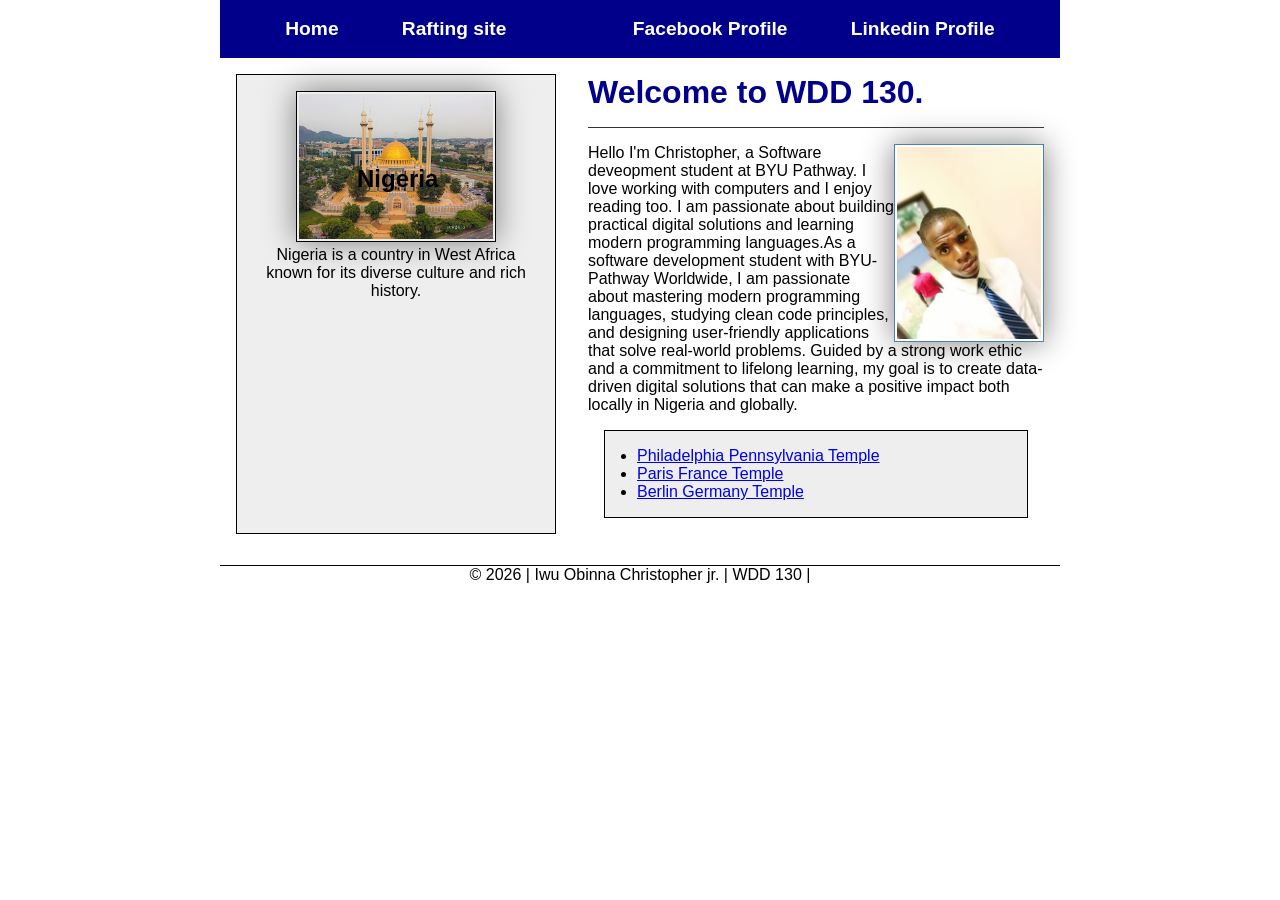
<file: index.html>
<!-- 15 september 2026 --> 
<!DOCTYPE html>
<html lang="en">

<head>
    <meta charset="UTF-8">
    <meta name="viewport" content="width=device-width, initial-scale=1.0">
    <title>Iwu Obinna Christopher | WDD 130</title>
    <meta name="description" content=" Iwu Obinna Christopher jr's BYU Pathway WDD 130 Home page.">
    <meta name="author" content="Iwu Obinna Christopher jr. ">

    <link rel="stylesheet" href="styles/styles.css">
    <link rel="preconnect" href="https://fonts.googleapis.com">
<link rel="preconnect" href="https://fonts.gstatic.com" crossorigin>
<link href="https://fonts.googleapis.com/css2?family=Roboto:ital,wght@0,100..900;1,100..900&display=swap" rel="stylesheet">
</head>

<body>
    <header>
        <nav>
            <a href="#">Home</a>
            <a href="wwr/">Rafting site </a>
            <a href="wwr/site-plan-rafting." ></a>
            <a href="https://www.facebook.com/profile.php?id=61584654825526">Facebook Profile</a>
            <a href="https://linkedin.
            com"> Linkedin Profile</a>

        </nav>
    </header>
    <div class="grid">
        <main>
            <h1>Welcome to WDD 130.</h1>
            <img src="images/profile.jpg" alt="A picture of Iwu Christopher.">
            <p>Hello I'm Christopher, a Software deveopment student at BYU Pathway. I love working with
                computers and I enjoy reading too. I am  passionate about building practical digital solutions 
                and learning modern programming languages.As a software development student with BYU-Pathway Worldwide, I am passionate about 
                mastering modern programming languages, studying clean code principles, and designing user-friendly applications 
                that solve real-world problems. Guided by a strong work ethic and a commitment to lifelong learning, my goal is to create data-driven digital 
                solutions that can make a positive impact both locally in Nigeria and globally. </p>
    <ul class="box indent">
    <li><a href="https://www.churchofjesuschrist.org/temples/details/philadelphia-pennsylvania-temple" target="_blank" rel="noopener">Philadelphia Pennsylvania Temple</a></li>
    <li><a href="https://www.churchofjesuschrist.org/temples/details/paris-france-temple" target="_blank" rel="noopener">Paris France Temple</a></li>
    <li><a href="https://www.churchofjesuschrist.org/temples/details/berlin-germany-temple" target="_blank" rel="noopener">Berlin Germany Temple</a></li>
    </ul>

        </main>
        <aside class="box"> 
            <h2>Nigeria</h2>
            <img src="images/nigeria.jpg" alt="Abuja Nigeria" >
            <p>Nigeria is a country in West Africa known for its diverse culture and rich history.</p>
        </aside>
    </div>

    <footer>
        <p>© 2026 | Iwu Obinna Christopher jr. | WDD 130 |</p>

    </footer>


</body>

</html>
</file>
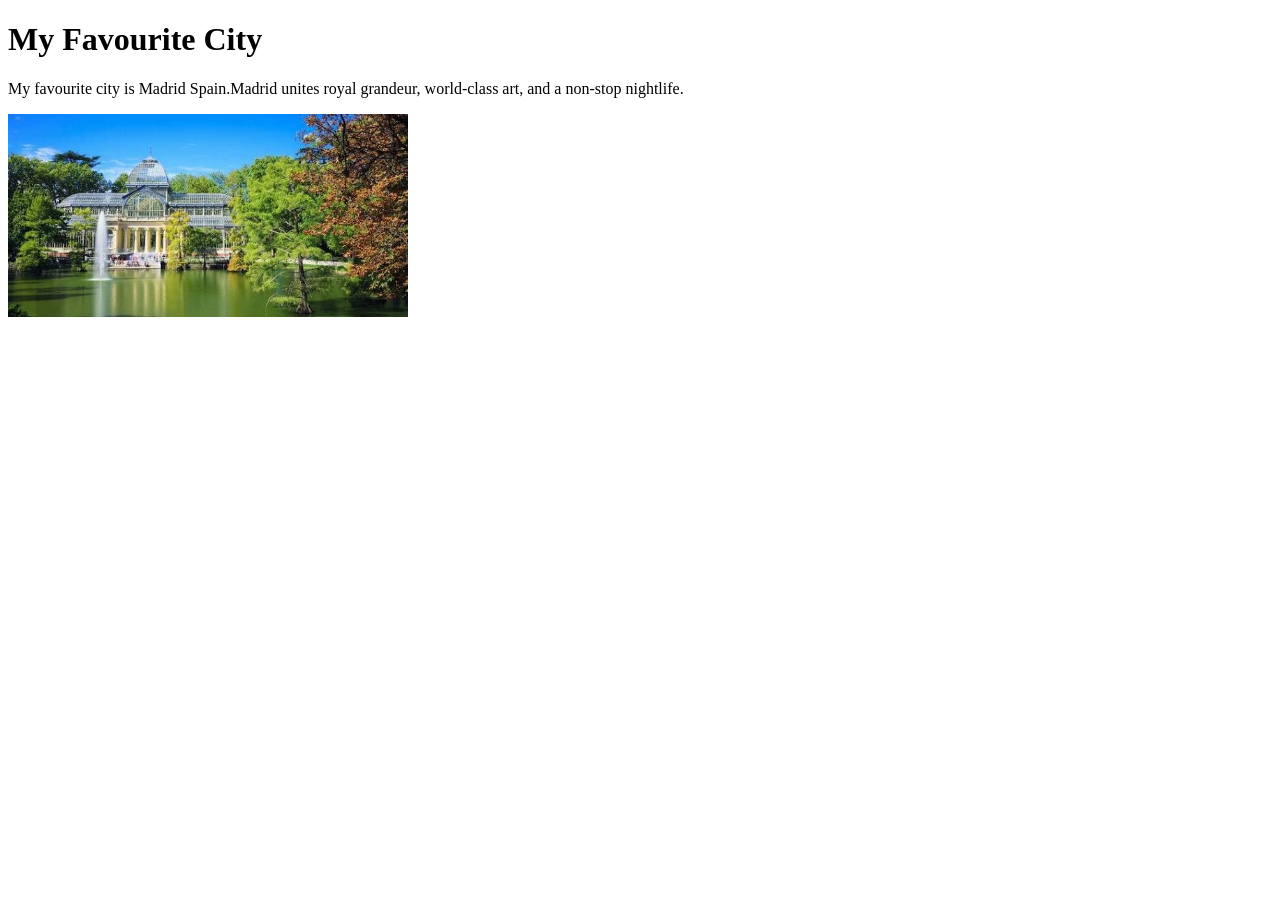
<file: week01/favourite-city.html>
<!DOCTYPE html>
<html lang="en">

<head>
    <meta charset="UTF-8">
    <meta name="viewport" content="width=device-width, initial-scale=1.0">
    <title>My Favourite City - Iwu Christopher</title>
</head>

<body>
    <h1> My Favourite City</h1>
    <p>My favourite city is Madrid Spain.Madrid unites royal grandeur, world-class art, and a
        non-stop nightlife.</p>
    <img src="images/madrid.jpg" alt="Madrid Spain" width="400" />
</body>

</html>
</file>
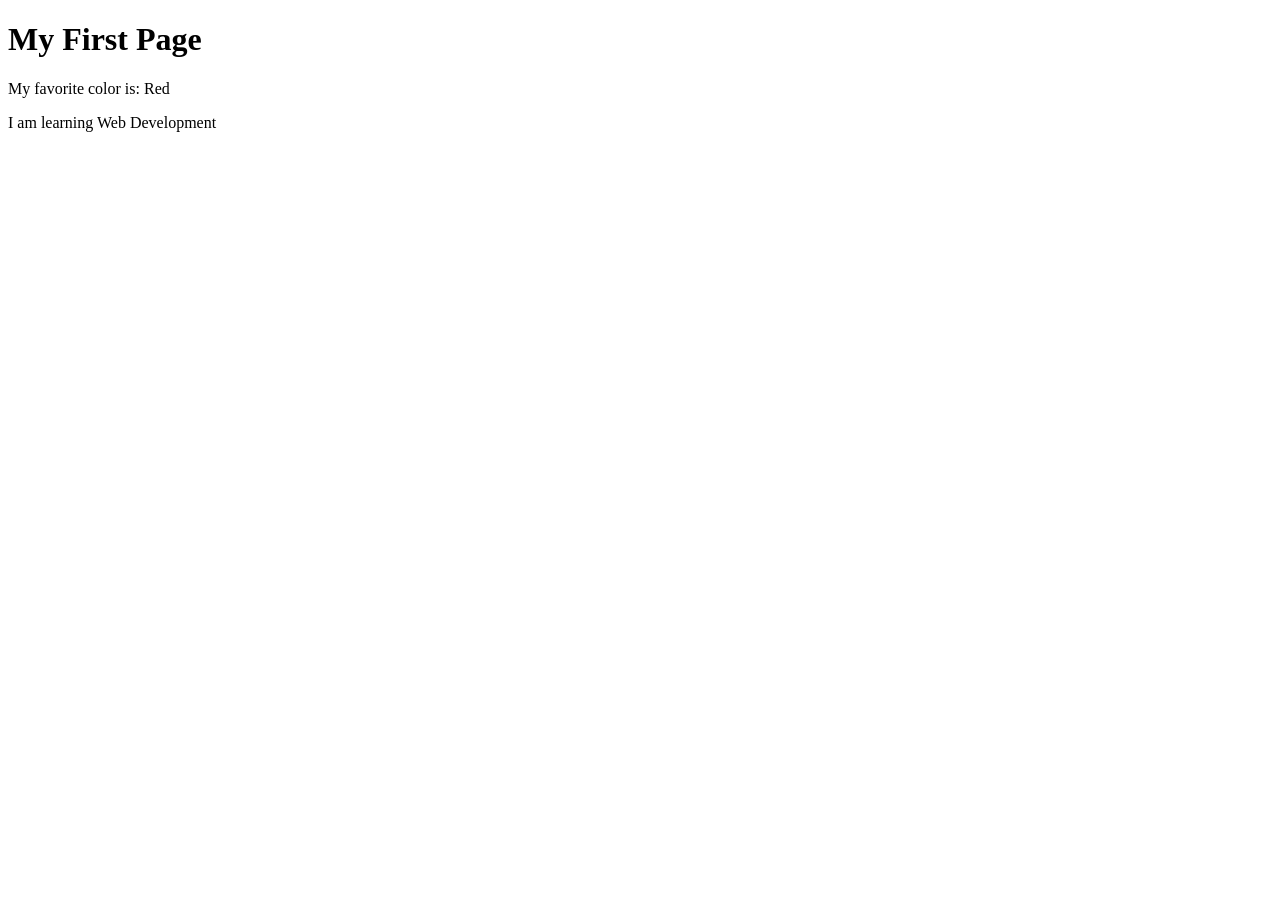
<file: week01/first-page.html>
<!DOCTYPE html>
<html lang="en">

<head>
    <meta charset="UTF-8">
    <meta name="viewport" content="width=device-width, initial-scale=1.0">
    <title>My First Page</title>
</head>

<body>
    <h1>My First Page</h1>
    <p>My favorite color is: Red </p>
    <p>I am learning Web Development </p>
</body>

</html>
</file>
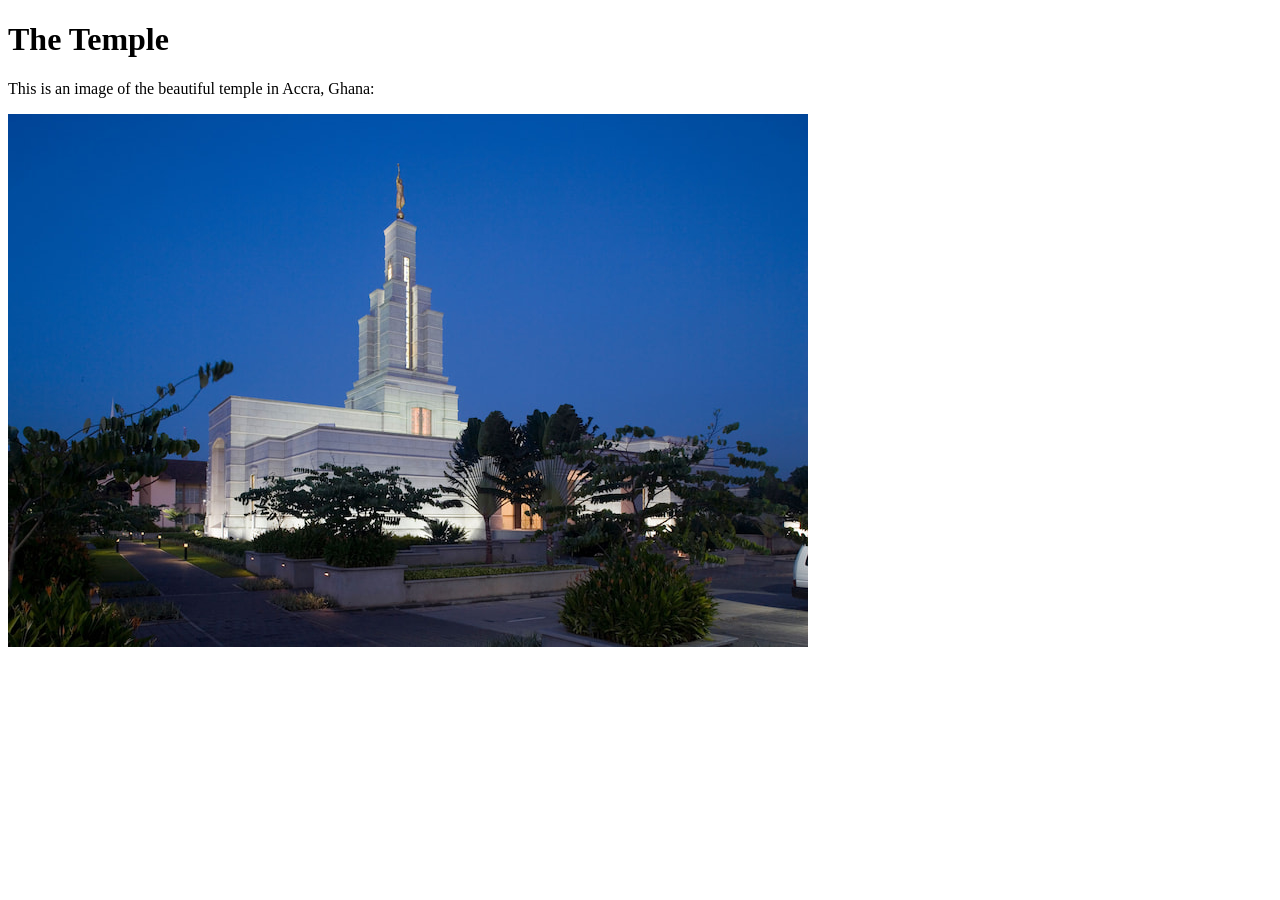
<file: week01/images-solution.html>
<!DOCTYPE html>
<html lang="en">
<head>
    <meta charset="UTF-8">
    <meta name="viewport" content="width=device-width, initial-scale=1.0">
    <title>Temple Image</title>
</head>
<body>
    <h1>The Temple</h1>
    <p>This is an image of the beautiful temple in Accra, Ghana:</p>
    <img src="images/temple-small.jpg" alt="The Accra Ghana Temple">
    
</body>
</html>
</file>
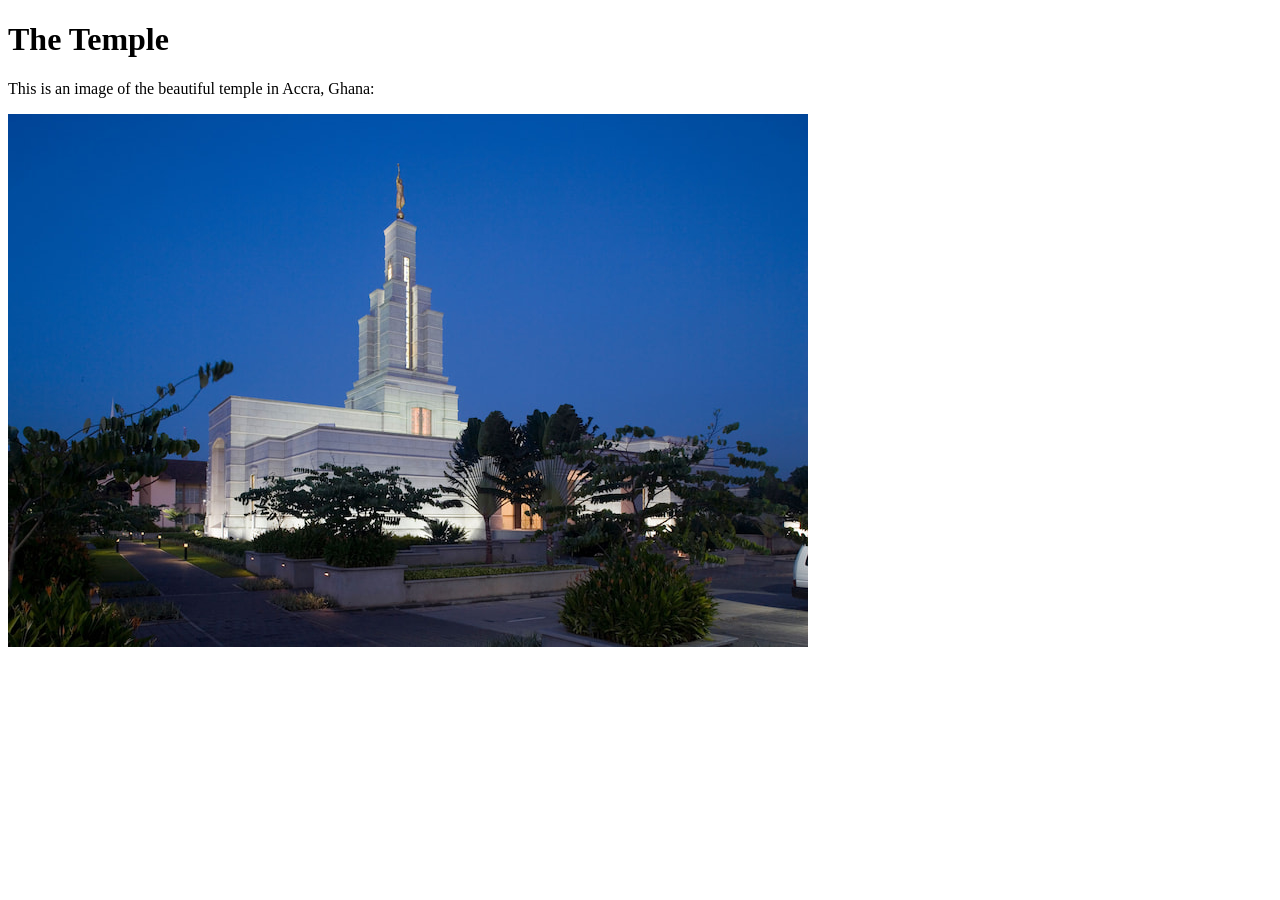
<file: week01/images.html>
<!DOCTYPE html>
<html lang="en">

<head>
    <meta charset="UTF-8">
    <meta name="viewport" content="width=device-width, initial-scale=1.0">
    <title>Temple Image</title>
</head>

<body>
    <h1>The Temple</h1>
    <p>This is an image of the beautiful temple in Accra, Ghana:</p>
    <img src="images/temple-small.jpg" alt="The Accra Ghana Temple">

</body>

</html>
</file>
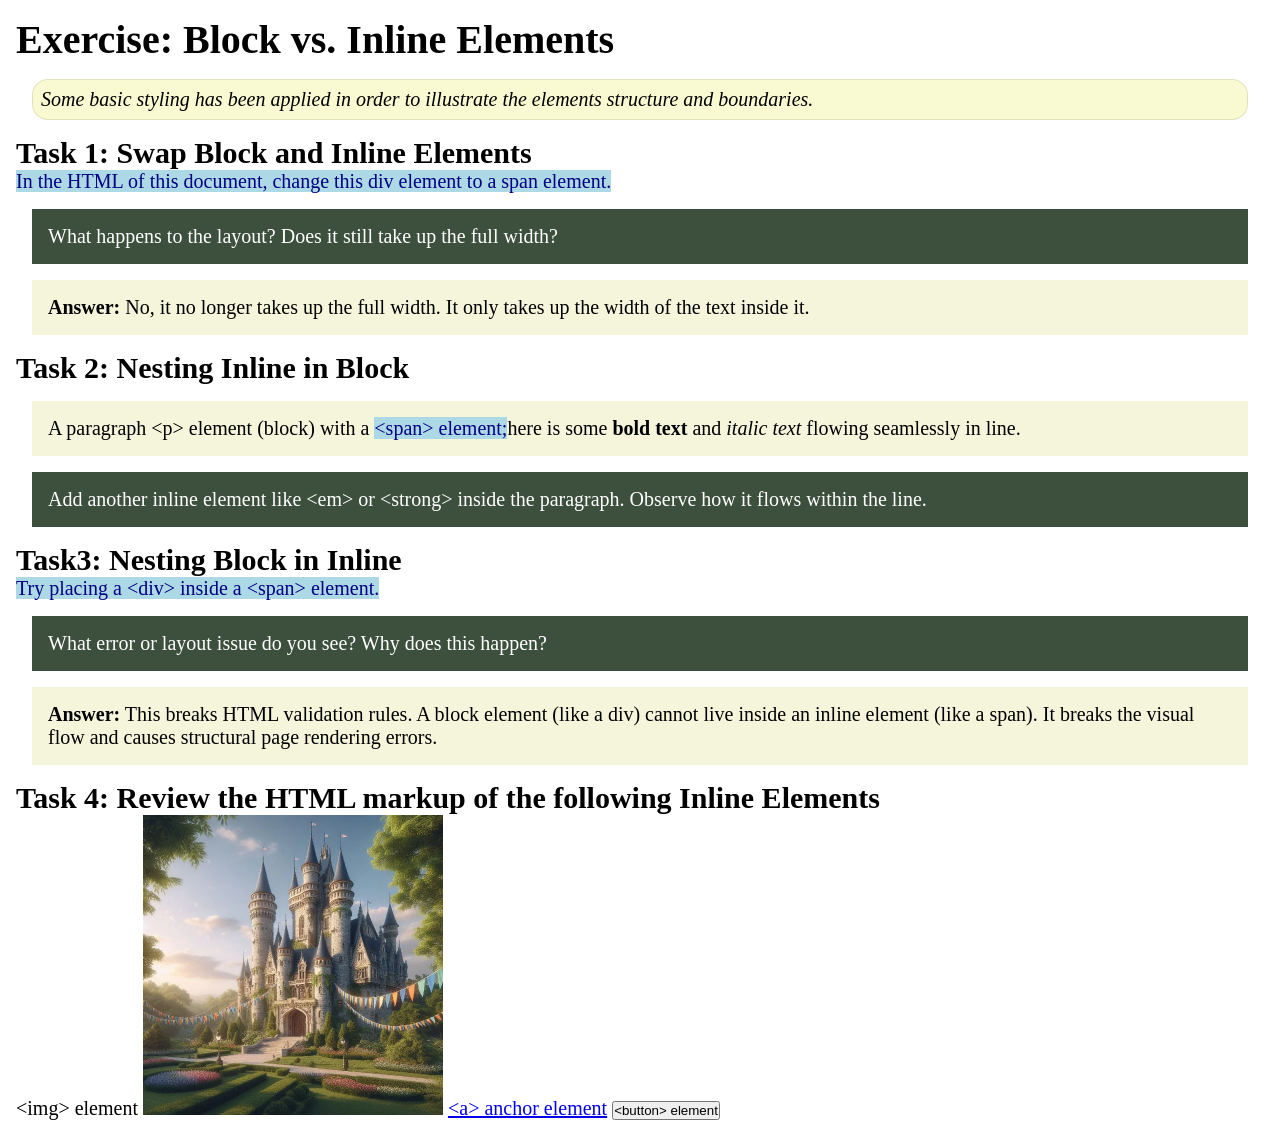
<file: week02/block-vs-inline.html>
<!DOCTYPE html>
<html lang="en">

<head>
    <meta charset="UTF-8">
    <meta name="viewport" content="width=device-width, initial-scale=1.0">
    <title>Exercise: Block vs. Inline Elements</title>
    <link rel="stylesheet" href="styles/block-vs-inline.css">
</head>

<body>
    <main>
        <h1>Exercise: Block vs. Inline Elements</h1>
        <p class="note">Some basic styling has been applied in order to illustrate the elements structure and
            boundaries.</p>

        <h2>Task 1: Swap Block and Inline Elements</h2>
        <span>In the HTML of this document, change this div element to a span element.</span>

        <p class="question">What happens to the layout? Does it still take up the full width?</p>
        <p class="answer"><strong>Answer:</strong> No, it no longer takes up the full width. It only takes up the width of the text inside it.</p>
        
        <h2>Task 2: Nesting Inline in Block</h2>
        <p>A paragraph &lt;p&gt; element (block) with a <span>&lt;span&gt; element;</span>here is some <strong>bold text</strong> and <em>italic text</em> flowing seamlessly in line. </p>
        <p class="question">Add another inline element like &lt;em&gt; or &lt;strong&gt; inside the paragraph. Observe
            how it flows within the line.</p>

        <h2>Task3: Nesting Block in Inline</h2>
        <span>Try placing a &lt;div&gt; inside a &lt;span&gt; element.</span>
            <p class="question">What error or layout issue do you see? Why does this happen?</p>
          <p class="answer"><strong>Answer:</strong> This breaks HTML validation rules. A block element (like a div) cannot live inside an inline element (like a span). It breaks the visual flow and causes structural page rendering errors.</p>


            <h2>Task 4: Review the HTML markup of the following Inline Elements</h2>
        &lt;img&gt; element
        <img src="images/castle.webp" alt="placeholder image (images are inline)" width="300" height="300">
        <a href="https://churchofjesuschrist.org">&lt;a&gt; anchor element</a>
        <button type="button">&lt;button&gt; element</button>
    </main>
</body>

</html>
</file>
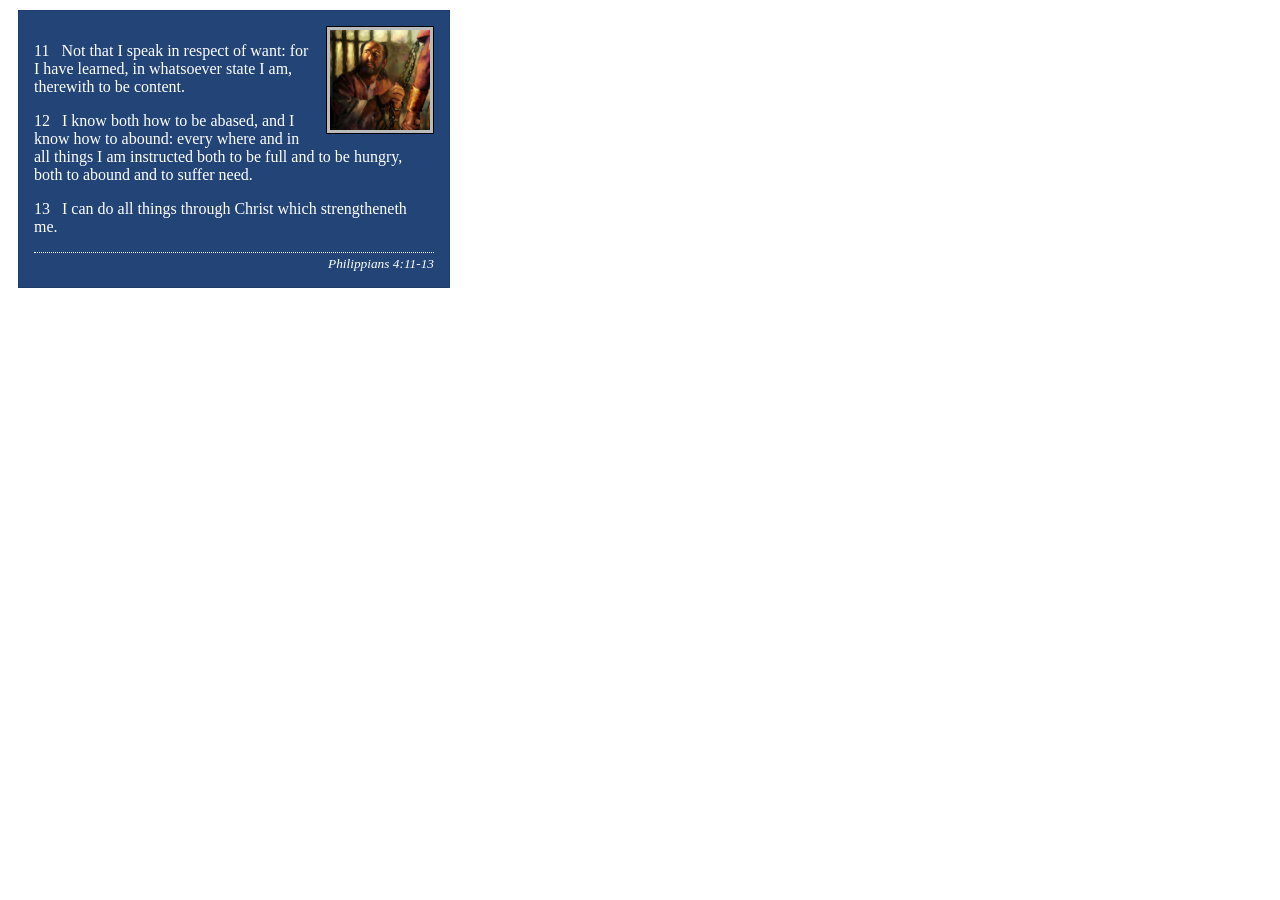
<file: week02/box-model-solution.html>
<!DOCTYPE html>
<html lang="en">
<head>
    <meta charset="UTF-8">
    <meta name="viewport" content="width=device-width, initial-scale=1.0">
    <title>Box Model Activity</title>
    <link rel="stylesheet" href="styles/box-model-solution.css">
</head>
<body>
    <main>
        <div class="callout">
            <img src="images/apostle-paul-imprisoned.webp" alt="Paul the Apostle - Imprisoned in Rome" width="200" height="200">
            <blockquote>
                <p>11 &nbsp; Not that I speak in respect of want: for I have learned, in whatsoever state I am, therewith to be content.</p>
                <p>12 &nbsp; I know both how to be abased, and I know how to abound: every where and in all things I am instructed both to be full and to be hungry, both to abound and to suffer need.</p>
                <p>13 &nbsp; I can do all things through Christ which strengtheneth me.</p>
            </blockquote>
            <cite>Philippians 4:11-13</cite>
        </div>
    </main>
</body>
</html>
</file>
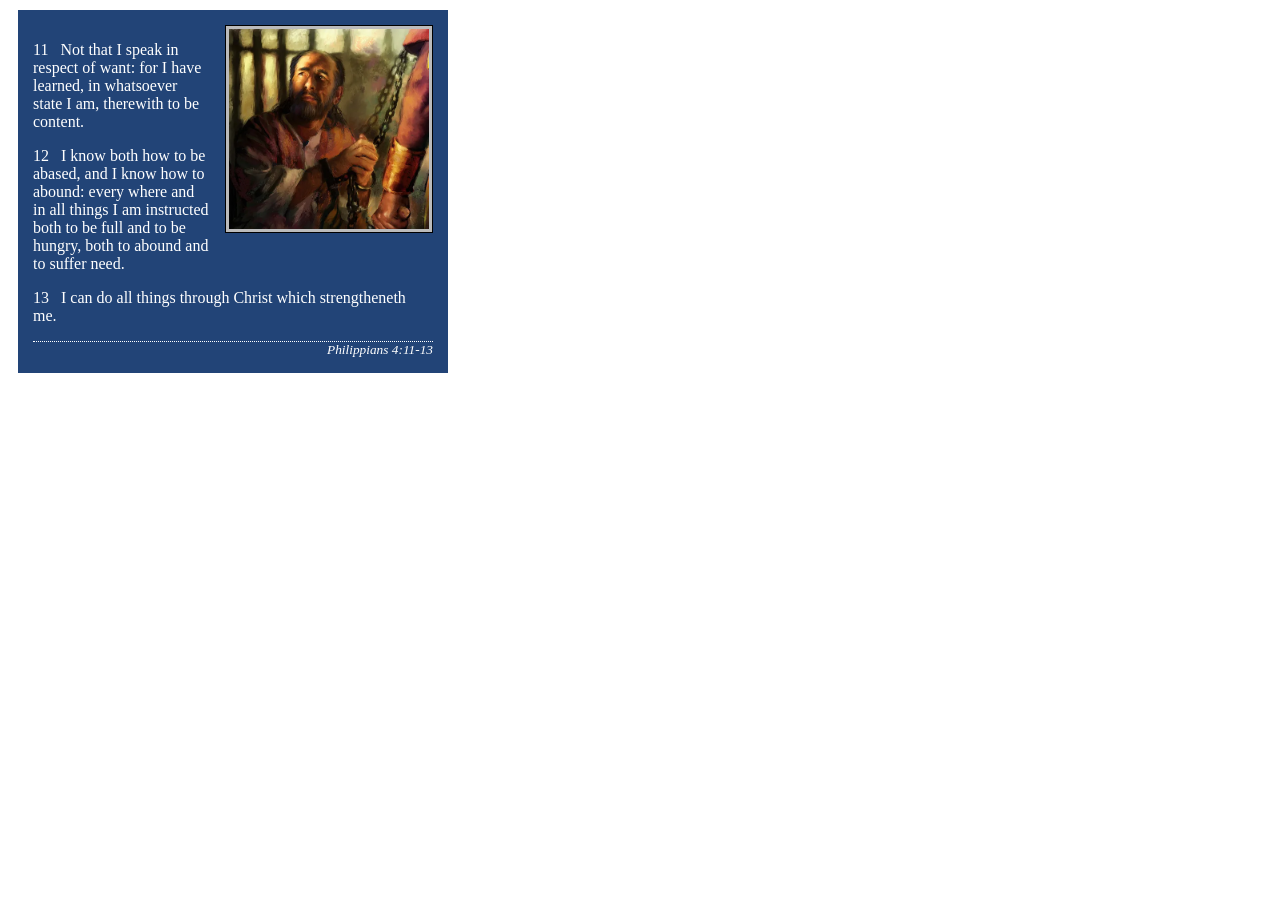
<file: week02/box-model.html>
<!DOCTYPE html>
<html lang="en">
<head>
    <meta charset="UTF-8">
    <meta name="viewport" content="width=device-width, initial-scale=1.0">
    <title>Box Model Activity</title>
    <link rel="stylesheet" href="styles/box-model.css">
</head>
<body>
    <main>
        <div class="callout">
            <img src="images/apostle-paul-imprisoned.webp" alt="Paul the Apostle - Imprisoned in Rome" width="200" height="200">
            <blockquote>
                <p>11 &nbsp; Not that I speak in respect of want: for I have learned, in whatsoever state I am, therewith to be content.</p>
                <p>12 &nbsp; I know both how to be abased, and I know how to abound: every where and in all things I am instructed both to be full and to be hungry, both to abound and to suffer need.</p>
                <p>13 &nbsp; I can do all things through Christ which strengtheneth me.</p>
            </blockquote>
            <cite>Philippians 4:11-13</cite>
        </div>
    </main>
</body>
</html>
</file>
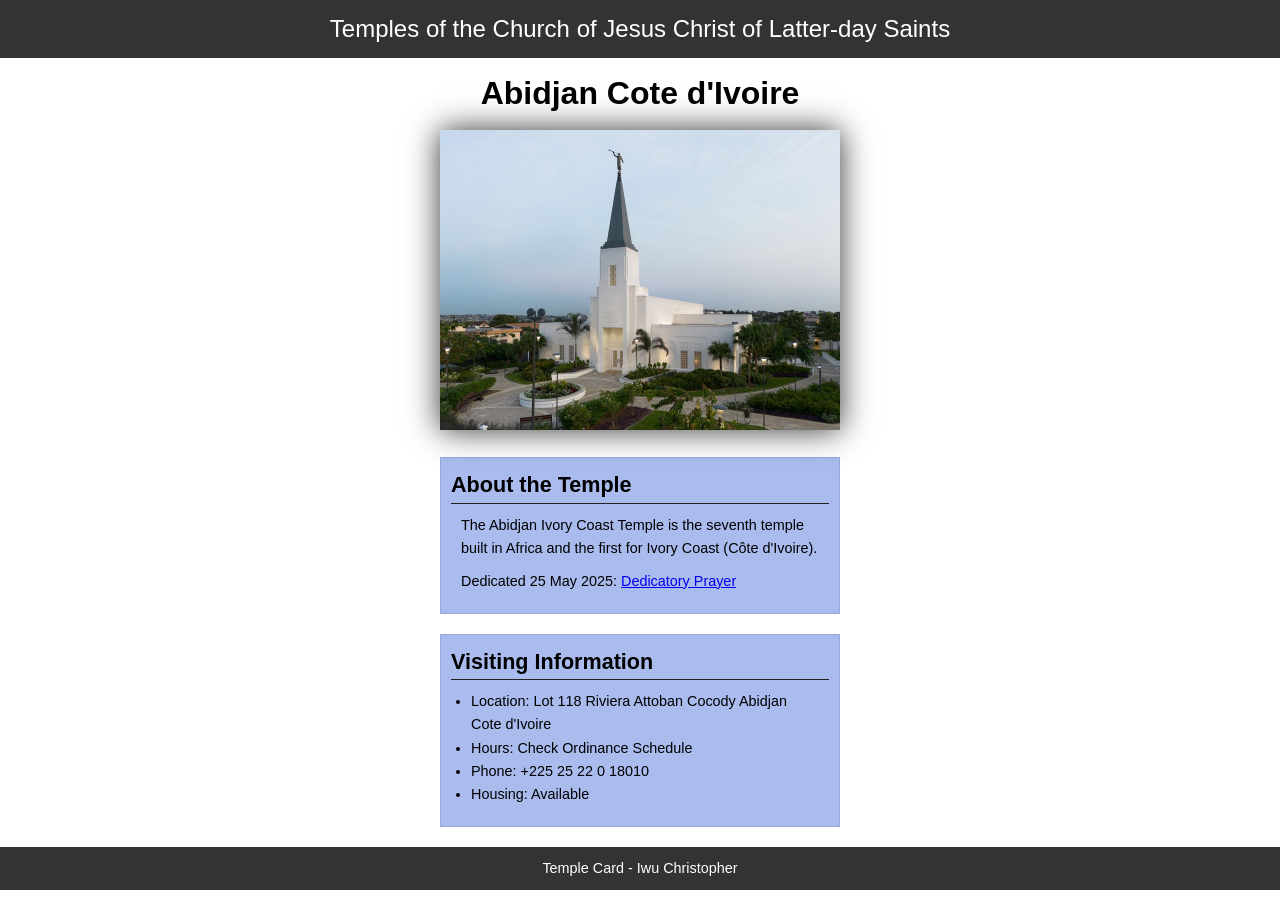
<file: week02/temple.html>
<!DOCTYPE html>
<html lang="en">

<head>
    <meta charset="UTF-8">
    <meta name="viewport" content="width=device-width, initial-scale=1.0">
    <title>Temple Card - Abidjan Cote d'Ivoire</title>
    <link rel="stylesheet" href="styles/temple.css">
</head>

<body>
    <header>
        <p>Temples of the Church of Jesus Christ of Latter-day Saints</p>
    </header>
    <main>
        <h1>Abidjan Cote d'Ivoire</h1>
        <picture>
            <img src="images/abidjan-ivory-coast.jpeg" alt="Abidjan Cote d'Ivoire Temple">
        </picture>
        <section>
            <h2>About the Temple</h2>
            <p>The Abidjan Ivory Coast Temple is the seventh temple built in Africa and the first for Ivory Coast (Côte
                d'Ivoire).</p>
            <p>Dedicated 25 May 2025: <a
                    href="https://www.churchofjesuschrist.org/temples/dedicatory-prayer/abidjan-ivory-coast-temple/2025-05-25?lang=eng"
                    target="_blank" rel="noopener noreferrer">Dedicatory Prayer</a></p>
        </section>
        <section>
            <h2>Visiting Information</h2>
            <ul>
                <li>Location: Lot 118 Riviera Attoban Cocody Abidjan Cote d'Ivoire</li>
                <li>Hours: Check Ordinance Schedule</li>
                <li>Phone: +225 25 22 0 18010</li>
                <li>Housing: Available</li>
            </ul>
        </section>
    </main>
    <footer>
        <p>Temple Card - Iwu Christopher</p>
    </footer>
</body>

</html>
</file>
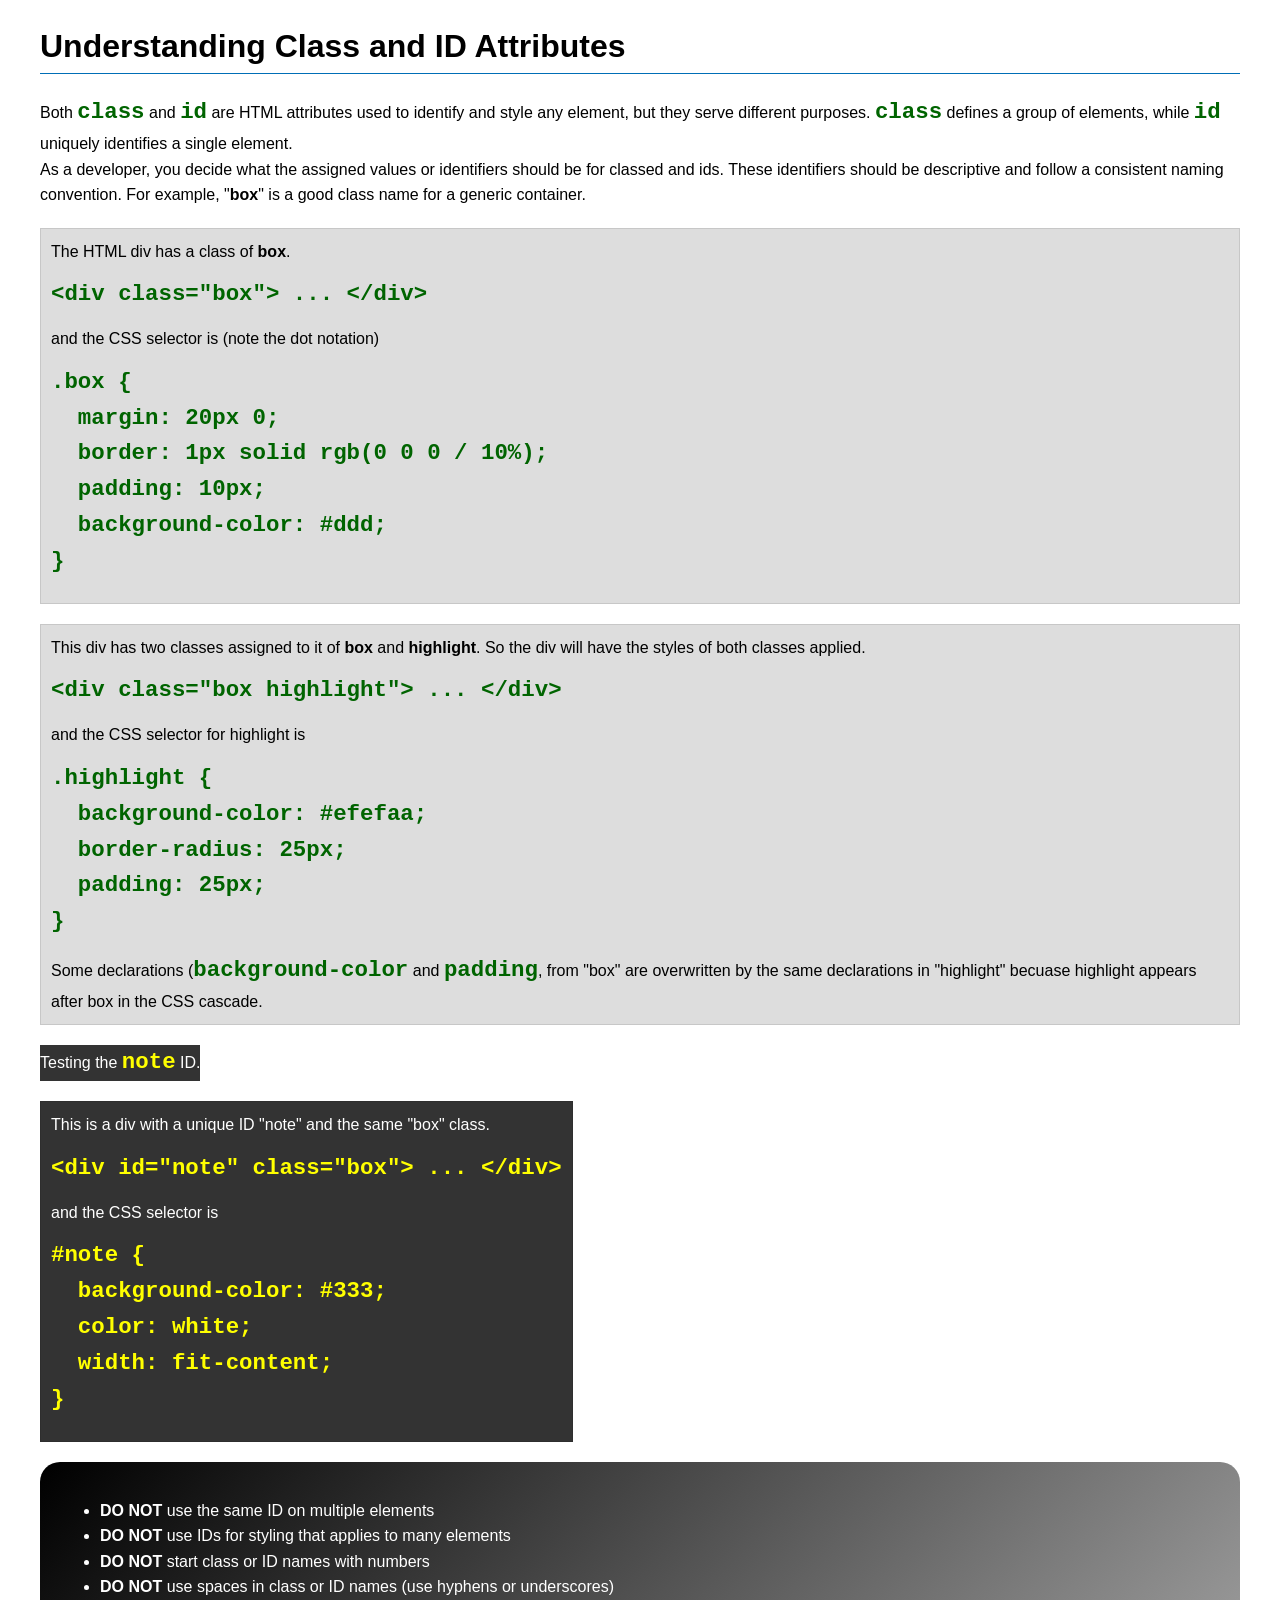
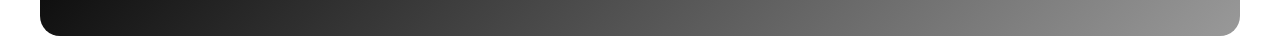
<file: week03/class-and-id.html>
<!DOCTYPE html>
<html lang="en">

<head>
    <meta charset="UTF-8">
    <meta name="viewport" content="width=device-width, initial-scale=1.0">
    <title>Class vs ID Attributes</title>
    <link rel="stylesheet" href="styles/class-and-id.css">
</head>

<body>
    <h1>Understanding Class and ID Attributes</h1>
    <p>Both <code>class</code> and <code>id</code> are HTML attributes used to identify and style any element, but they
        serve different purposes. <code>class</code> defines a group of elements, while <code>id</code> uniquely
        identifies a single element.</p>
    <p>As a developer, you decide what the assigned values or identifiers should be for classed and ids. These
        identifiers should be
        descriptive and follow a consistent naming convention. For example, "<strong>box</strong>" is a good class name
        for a generic container.</p>
    <div class="box">
        <p>The HTML div has a class of <strong>box</strong>.</p>
        <pre><code class="html">&lt;div class="box"&gt; ... &lt;/div&gt;</code></pre>
        and the CSS selector is (note the dot notation)
        <pre><code class="css">.box {
  margin: 20px 0;
  border: 1px solid rgb(0 0 0 / 10%);
  padding: 10px;
  background-color: #ddd; 
}</code></pre>
    </div>

    <div class="box">
        <p>This div has two classes assigned to it of <strong>box</strong> and <strong>highlight</strong>. So the div
            will have the styles of both classes applied.</p>
        <pre><code class="html">&lt;div class="box highlight"&gt; ... &lt;/div&gt;</code></pre>
        and the CSS selector for highlight is
        <pre><code class="css">.highlight {
  background-color: #efefaa;
  border-radius: 25px;
  padding: 25px;
}</code></pre>
<p>Some declarations (<code>background-color</code> and <code>padding</code>, from "box" are overwritten by the same declarations in "highlight" becuase highlight appears after box in the CSS cascade.</p>
    </div>

    <div id="note">
        <p>Testing the <code>note</code> ID.</p>
    </div>

    <div id="note" class="box">
        <p>This is a div with a unique ID "note" and the same "box" class.</p>
        <pre><code class="html">&lt;div id="note" class="box"&gt; ... &lt;/div&gt;</code></pre>
        and the CSS selector is
        <pre><code class="css">#note {
  background-color: #333;
  color: white;
  width: fit-content;
}</code></pre>
    </div>

    

    

    <section id="best-practice">
        <ul>
            <li><strong>DO NOT</strong> use the same ID on multiple elements</li>
            <li><strong>DO NOT</strong> use IDs for styling that applies to many elements</li>
            <li><strong>DO NOT</strong> start class or ID names with numbers</li>
            <li><strong>DO NOT</strong> use spaces in class or ID names (use hyphens or underscores)</li>
        </ul>
    </section>




</body>

</html>
</file>
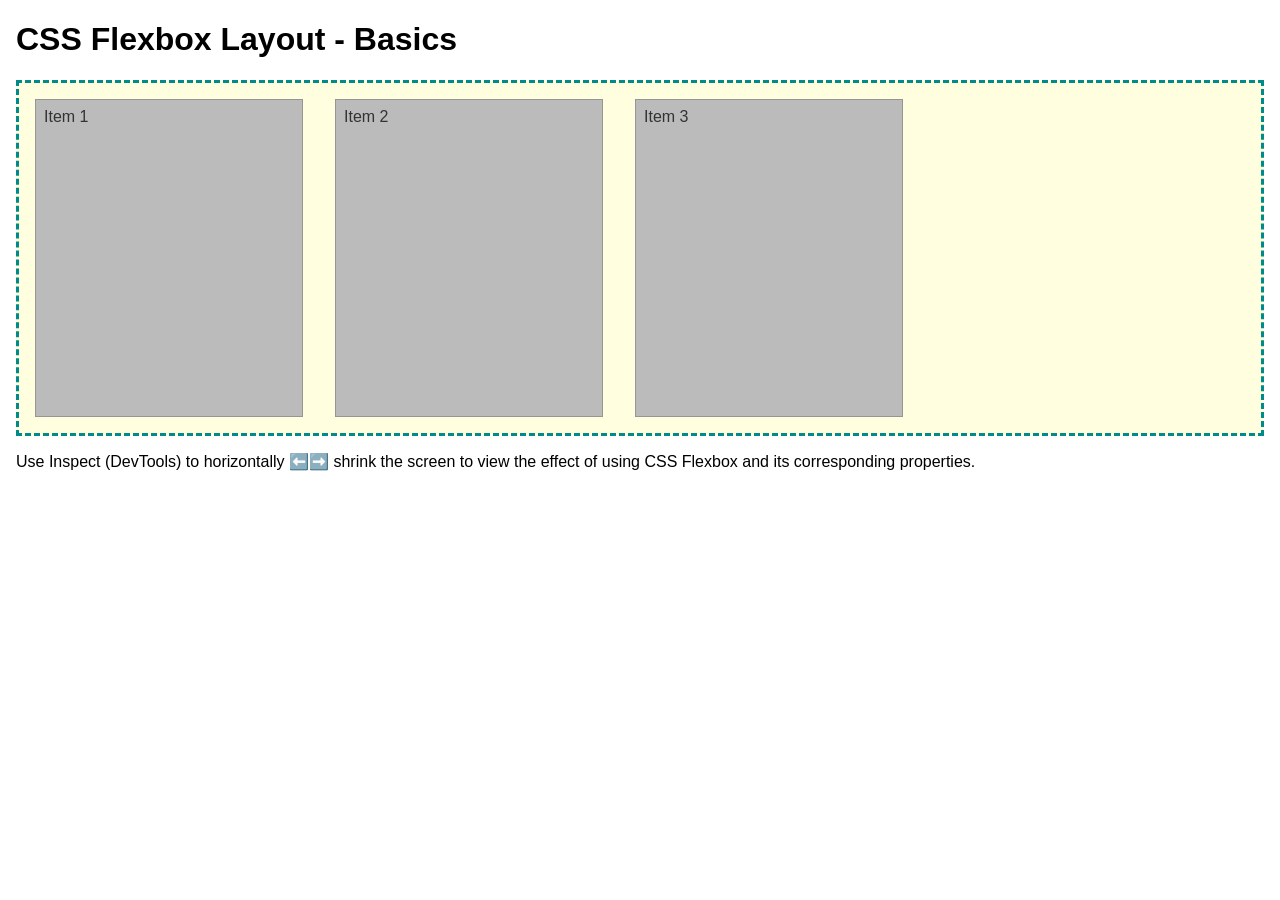
<file: week04/flexbox-layout.html>
<!DOCTYPE html>
<html lang="en">
<head>
    <meta charset="UTF-8">
    <meta name="viewport" content="width=device-width, initial-scale=1.0">
    <title>CSS Flexbox Layout - Basics</title>
    <link rel="stylesheet" href="styles/flexbox.css">
</head>
<body>
    <main>
        <h1>CSS Flexbox Layout - Basics</h1>
        <div class="flex-container">
            <div class="flex-item item1">Item 1</div>
            <div class="flex-item item2">Item 2</div>
            <div class="flex-item item3">Item 3</div>
        </div>
        <p>Use Inspect (DevTools) to horizontally ⬅️➡️ shrink the screen to view the effect of using CSS Flexbox and its corresponding properties.</p>
    </main>
</body>
</html>
</file>
<file: styles/styles.css>
* {
    margin: 0;
    padding: 0;
    box-sizing: border-box;
}

body{
    
    font-family: Arial, Helvetica, sans-serif;

}

header, footer, .grid {
    max-width: 840px;
    margin: 0 auto;
}

.grid {
    display: grid;
    grid-template-columns: 1fr 2fr ;
}

nav{
    background-color: darkblue;
    padding:10px;
    display:flex;
    justify-content: space-evenly;
    align-items: center;
}

nav a{
    color: white;
    display:block;
    padding:20px;
    text-decoration: none;
    padding:0.5rem;
    font-size: 1.2rem;
    font-weight: bold;
}

main{
    grid-column: 2/3;
    margin: 1rem;
}


h1{
    color: darkblue;
    border-bottom: 1px solid #333;
    padding-bottom: 1rem;
    margin-bottom: 1rem;
}

main img{
    width: 150px;
    height: auto;
    border: 1px solid  steelblue;
    padding: 2px;
    box-shadow: 0 0 30px gray;
    float: right;
    

}

aside{
    width: 20rem;
    text-align: center;
    position: relative;
    grid-column: 1;
    grid-row: 1;
}

aside img{
    width: 200px;
    height: auto;
}

aside h2 {
    position: absolute;
    top: 90px;
    left: 120px;
}

img{
    width: 150px;
    height: auto;
    border: 1px solid black;
    padding: 2px;
    box-shadow: 0 0 30px gray;
}

p{
    padding: 0;
}



footer{
    margin-top: 15px;
    border-top: 1px solid #000;
    text-align: center;
}

/* class Selectors */
.box {
    margin: 1rem;
    border: 1px solid rgba(0,0,.1);
    padding: 1rem;
    background-color: #eee;
    color: #000;
}

.indent {
    padding-left: 2rem;
}
</file>
<file: week02/styles/block-vs-inline.css>
* {
    margin: 0;
    padding: 0;
}

body {
    font-size: 20px;
    margin: 1rem;
}

p,
div {
    background-color: beige;
    margin: 1rem;
    padding: 1rem;
}

span {
    color: navy;
    background-color: lightblue;
}

code {
    margin: 0;
    padding: 0;
    color: green;
    font-size: 1.2rem;
}

.note {
    font-style: italic;
    background-color: lightgoldenrodyellow;
    border-radius: 1rem;
    border: 1px solid rgb(0 0 0 / 10%);
    margin: 1rem;
    padding: .5rem;
}

.question {
    background-color: #3d503d;
    color: #fff;
}
</file>
<file: week02/styles/box-model-solution.css>
.callout {
    max-width: 400px;
    margin: 10px;
    border: 1px solid rgba(0, 0, 0, .1);
    padding: 15px;
    background-color: #247;
    color: #fff;
}

.callout img {
    float: right;
    margin: 0 0 10px 15px;
    border: 1px solid #000;
    padding: 3px;
    background-color: #bbb;
    width: 100px;
    height: auto;

}

blockquote {
    margin: 0;
}

cite {
    display: block;
    border-top: 1px dotted #fff;
    padding-top: 3px;
    text-align: right;
    font-size: smaller;
}
</file>
<file: week02/styles/box-model.css>
.callout {
    max-width: 400px;
    margin: 10px;
    border:1px solid rgb(0, 0, 0 /0.1);
    padding: 15px;
    background-color: #247;
    color: #fff;
	
}

.callout img {
    float: right;
    margin: 0 0 10px 15px;
    border: 1px solid #000;
    padding:3px;
    background-color: #bbb;
    width: 15 0px;
    height: auto;

}

blockquote {
    margin: 0;
	
}

cite {
    display: block;
    border-top: 1px dotted #fff;
    text-align: right;
    font-size: smaller;
	
}
</file>
<file: week02/styles/temple.css>
*{
    margin: 0;
    padding: 0;
    
}

body{
    font-family: Arial, sans-serif;
    line-height: 1.6;
}


header,footer{
    background-color: #333;
    color: #fff;
    padding: 10px;
    text-align: center;
    font-size: 1.5rem;
}

main{
    width: 400px;
    margin: 0 auto;
}

h1{
    margin: 10px;
    text-align: center;
}

h2{
    border-bottom: 1px solid #222;
}

img{
    width: 100%;
    height: auto;
    box-shadow: 0 0 30px #333;
}

section{
    margin: 20px 0;
    border:1px solid rgb(0 0 0 / 10%);
    padding: 10px;
    background-color: #abe;
    font-size: .9rem;
}

section p{
    margin:10px;
}

ul{
    margin: 10px 20px;
}

footer{
    font-size: .9rem;

    
}
</file>
<file: week03/styles/class-and-id.css>
body {
    font-family: Arial, sans-serif;
    line-height: 1.6;
    margin: 0;
    padding: 0 40px;
}

h1 {
    border-bottom: 1px solid rgb(0 110 182);
    padding-bottom: 0;
}



p {
    margin: 0;
}

code {
    color: darkgreen;
    font-weight: 700;
    font-size: 1.4rem;
}

/* Class examples - can be reused */

.box {
    margin: 20px 0;
    border: 1px solid rgb(0 0 0 / 10%);
    padding: 10px;
    background-color: #ddd; /* this is shorthand for #dddddd */
}

.highlight {
    background-color: #efefaa;
    border-radius: 25px;
    padding: 25px;
}

/* ID examples - should be unique */

#note {
    background-color: #333;
    color: white;
    width: fit-content;
}

#note code {
    color: yellow;
}

#best-practice {
    background: linear-gradient(135deg, #000 0%, #999 100%);
    color: white;
    border-radius: 20px;
    padding: 20px
}
</file>
<file: week04/styles/flexbox.css>
body {
    font-family: Helvetica, Arial, sans-serif;
    margin: 1rem;
}

.flex-container {
    border: 3px dashed darkcyan;
    background-color: lightyellow;
    display: flex;
    flex-wrap: wrap;
}

.flex-item {
    width: 250px;
    margin: 1rem;
    border: 1px solid rgb(0 0 0 / 20%);
    padding: 0.5rem;
    background-color: #bbb;
    color: #333;
}

.item1 {
    min-height: 100px;
}

.item2 {
    min-height: 200px;
}

.item3 {
    min-height: 300px;
}
</file>
